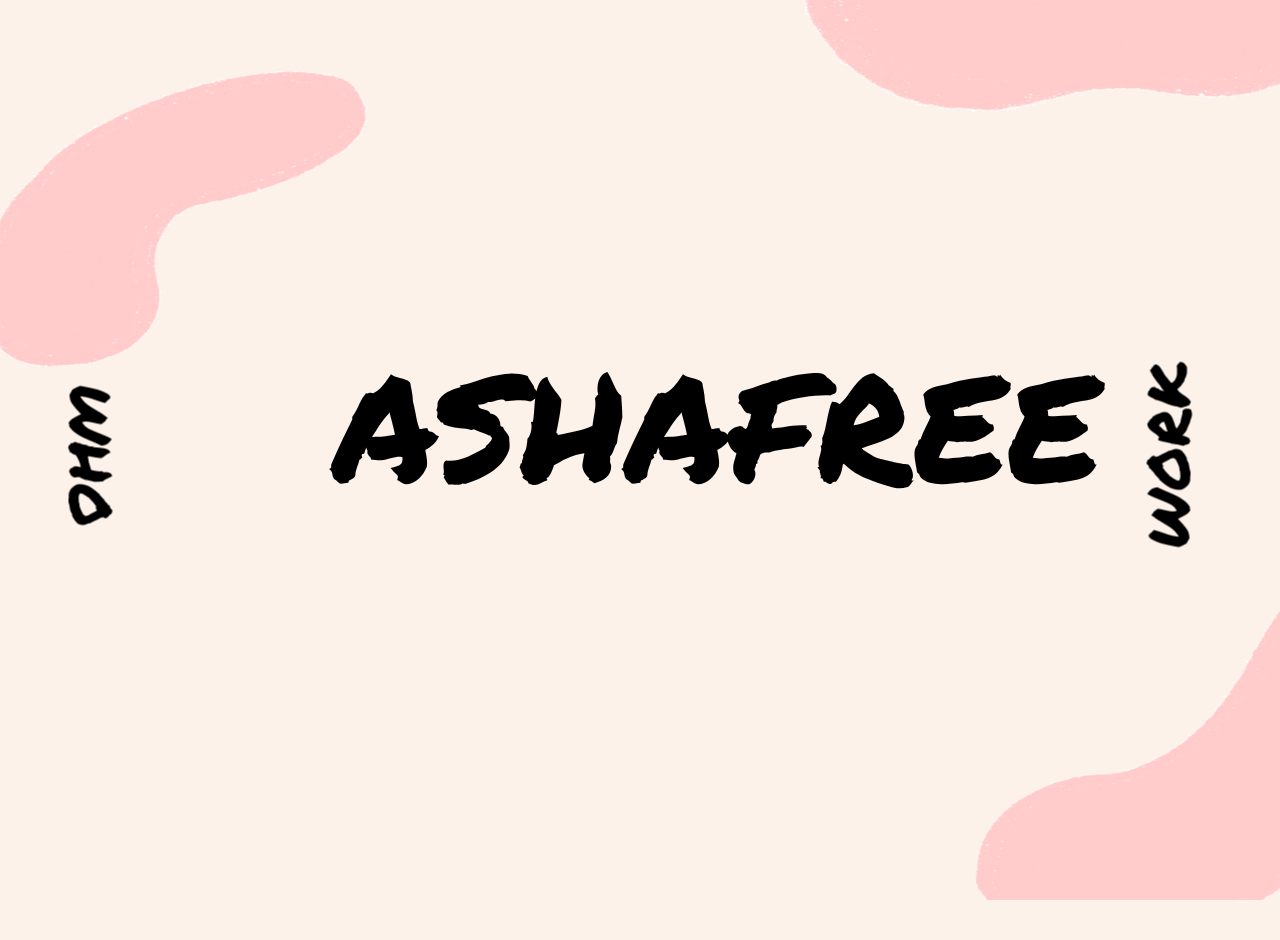
<file: index.html>
<!DOCTYPE html>

<html>

    <head>
        <meta charset="UTF-8">
        <meta name="viewport" content="width=device-width, initial-scale=1.0">
        <meta name="author" content="Ashley Kim">
        <meta name="desceription" content="Point of View assignment">
        <meta name="keywords" content="design, website">

        <title>ashafree portfolio</title>
        <link rel="shortcut icon" href="favicon.png">

        <link rel="stylesheet" type="text/css" href="./styles.css">

    </head>

    <body>

        <div class="ashafree">ASHAFREE</div>

        <div class="back">
            <img src="./assets/portfolio.gif" style="width:1750px; height:900px;"> 
        </div>


        <a href="./pages/who.html"><div class="who"> who</div></a>
        <a href="./pages/portfolio.html"><div class="work"> work </div></a>



    </body>

</html>
</file>
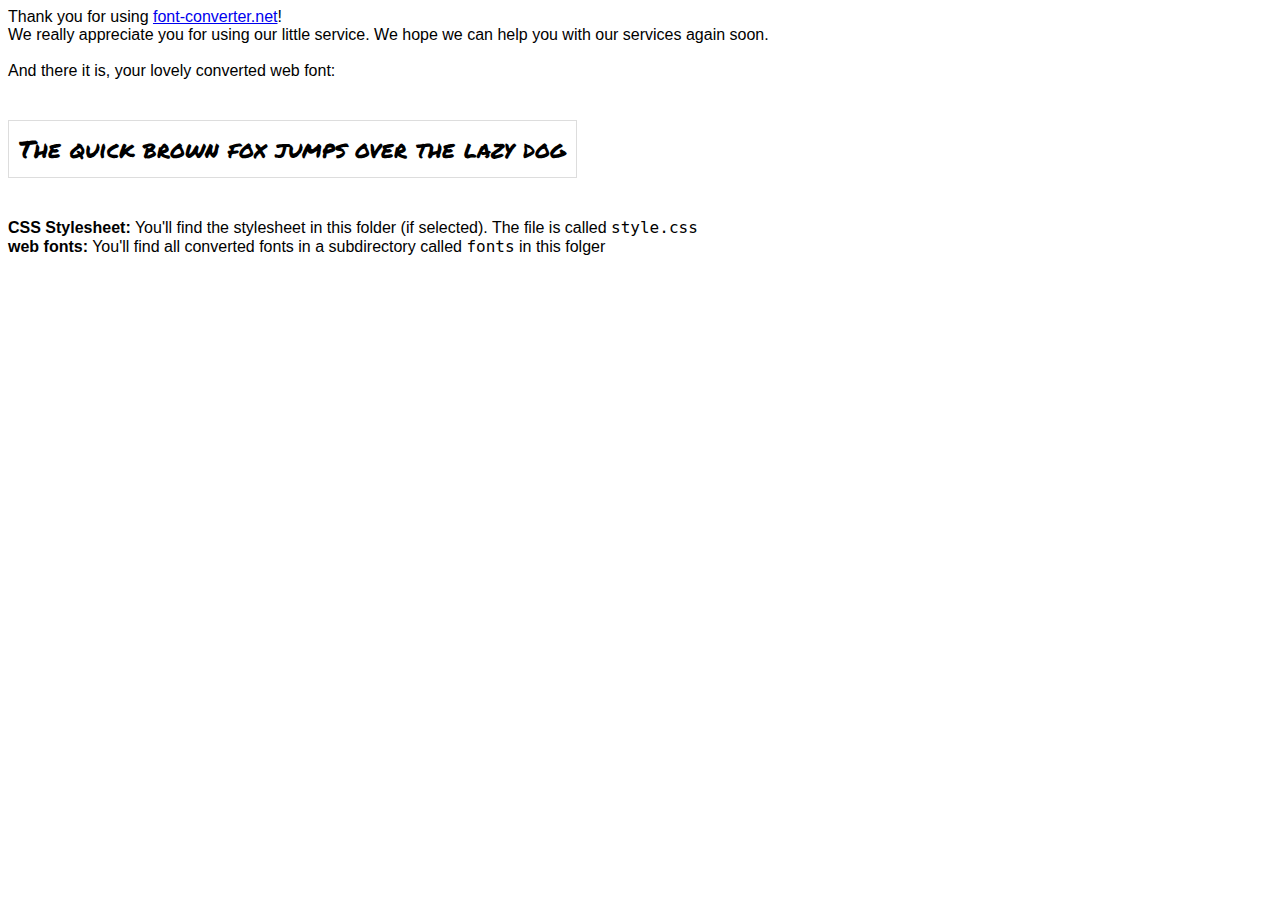
<file: PermanentMarker-Regular/index.html>
<html>
    <head>
        <title>You converted a font!</title>
        
        <link rel="stylesheet" href="style.css" type="text/css" media="all" />
        
        <style>
            .thankyou, .notes {
                font-family: "Helvetica Neue", Helvetica, Arial, sans-serif;
                font-size: 16px;
            }

            .sample {
                font-family: 'PermanentMarker-Regular';
                font-size: 24px;
                border: 1px solid #ddd;
                display: inline-block;
                padding: 10px;
            }
        </style>
    </head>
    <body>
        <p class="thankyou">
            Thank you for using <a href="http://www.font-converter.net">font-converter.net</a>!<br />
            We really appreciate you for using our little service. We hope we can help you with our services again soon.
            <br /><br />
            And there it is, your lovely converted web font:
        </p>

        <p class="sample">
            The quick brown fox jumps over the lazy dog
        </p>

        <p class="notes">
            <b>CSS Stylesheet:</b> You'll find the stylesheet in this folder (if selected). The file is called <code>style.css</code><br />
            <b>web fonts:</b> You'll find all converted fonts in a subdirectory called <code>fonts</code> in this folger<br />
        </p>
    </body>
</html>
</file>
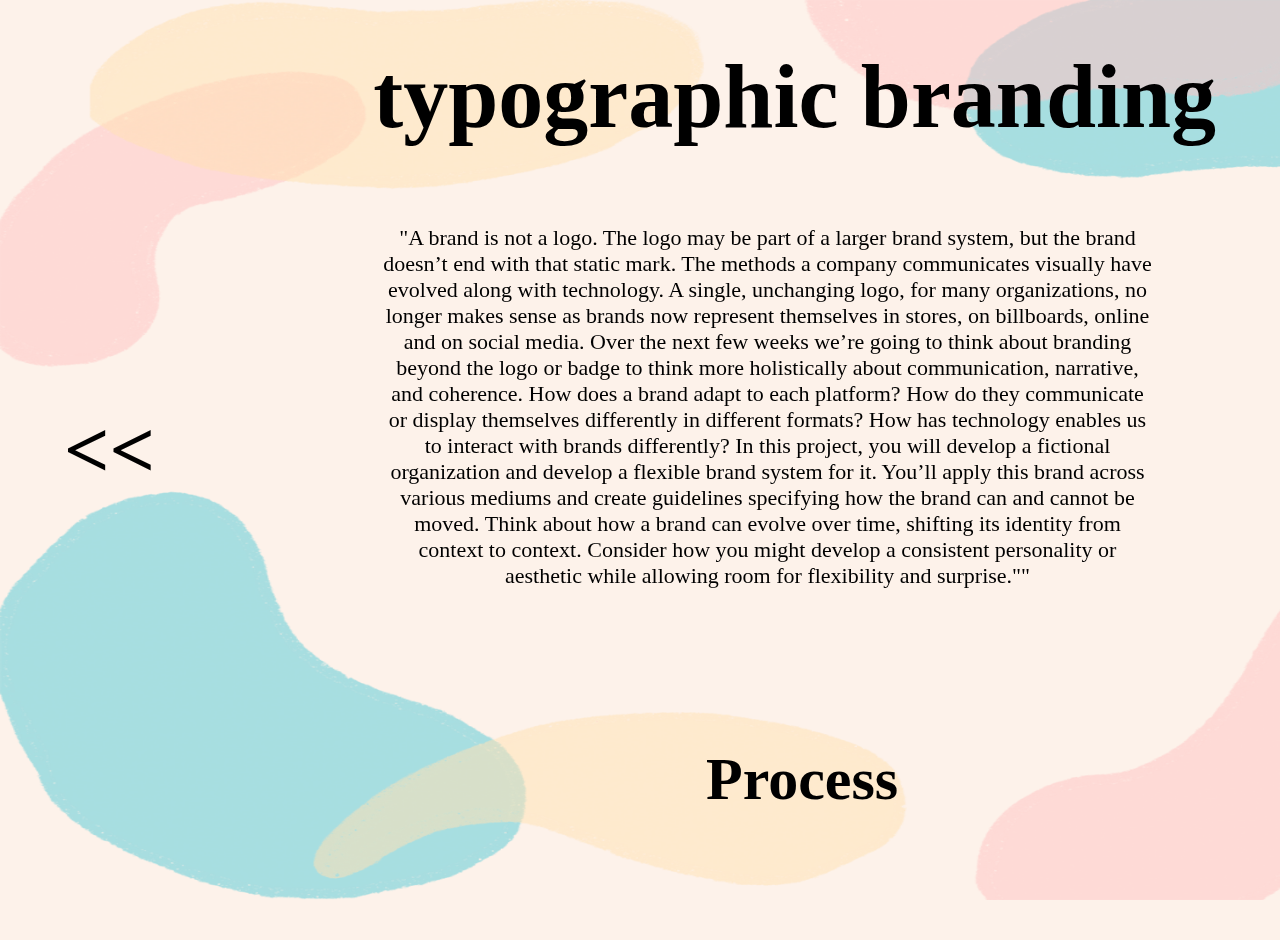
<file: pages/branding.html>
<!DOCTYPE html>

<html>

    <head>
        <meta charset="UTF-8">
        <meta name="viewport" content="width=device-width, initial-scale=1.0">
        <meta name="author" content="Ashley Kim">
        <meta name="desceription" content="Point of View assignment">
        <meta name="keywords" content="design, website">

        <title>ashafree portfolio</title>
        <link rel="shortcut icon" href="../favicon.png">

        <link rel="stylesheet" type="text/css" href="../styles/branding.css">

    </head>

    <body>

        <div class="cover">
            <img src="../assets/background.png" style="width:1750px; height:900px;"> 
        </div>

        <a href="../pages/portfolio.html"><div class="back"><h1><<</h1></div></a>

        <div class="title">
            <h1>typographic branding</h1>
        </div>

        <div class="box">
            <div class="description">
                <p>"A brand is not a logo. The logo may be part of a larger brand system, but the brand doesn’t end with that static mark. The
                    methods a company communicates visually have evolved along with technology. A single, unchanging logo, for many organizations, no longer makes sense as brands now represent themselves in stores, on billboards, online and on social media.
                    Over the next few weeks we’re going to think about branding beyond the logo or badge to think more holistically
                    about communication, narrative, and coherence. How does a brand adapt to each platform? How do they communicate or
                    display themselves differently in different formats? How has technology enables us to interact with brands differently?
                    In this project, you will develop a fictional organization and develop a flexible brand system for it. You’ll apply this
                    brand across various mediums and create guidelines specifying how the brand can and cannot be moved. Think about how a
                    brand can evolve over time, shifting its identity from context to context. Consider how you might develop a consistent 
                    personality or aesthetic while allowing room for flexibility and surprise.""
                </p>
            </div>

            <div class="process">   
                <div class="process_title">
                    <h1>Process</h1>
                </div>

                <div class="process_text">
                    <p>These are the rough drafts / prototypes of the brand created through indesign <br>

                        In the project, I wanted to create a brand / restuarant that reflects who I am through my culture. I wanted 
                        to somehow grasp the younger asian audience and to connect with them on an emotional level. When it comes 
                        to our grandparents and kimchi, it's a "feel-good" food that our grandparents makes for their grandchildren. though
                        on a darker scale, I asked my mother "who would make the kimchi when grandmas gone?" <br>
                        
                        this restuarant is supposed to help
                        people at the age of 15 to 40 to remember the good old times with a homey and comforting environment. <br>
                    </p>
                </div>
            </div>

            <div class="moodboard_title">
                <h1>moodboard</h1>
            </div>
            <div class="pic01">
            <embed src="../branding/moodboard_branding.pdf" width="800px" height="500px" />
            </div>

            <div class="prototype_title">
                <h1>prototype</h1>
            </div>
            <div class="pic02">
            <embed src="../branding/branding(prototype01).pdf" width="800px" height="500px" />
            </div>

            <div class="final_title">
                <h1>final</h1>
            </div>
            <div class="pic03">
            <embed src="../branding/brand_systems.pdf" width="800px" height="500px" />
            </div>

        </div>

    </body>

</html>
</file>
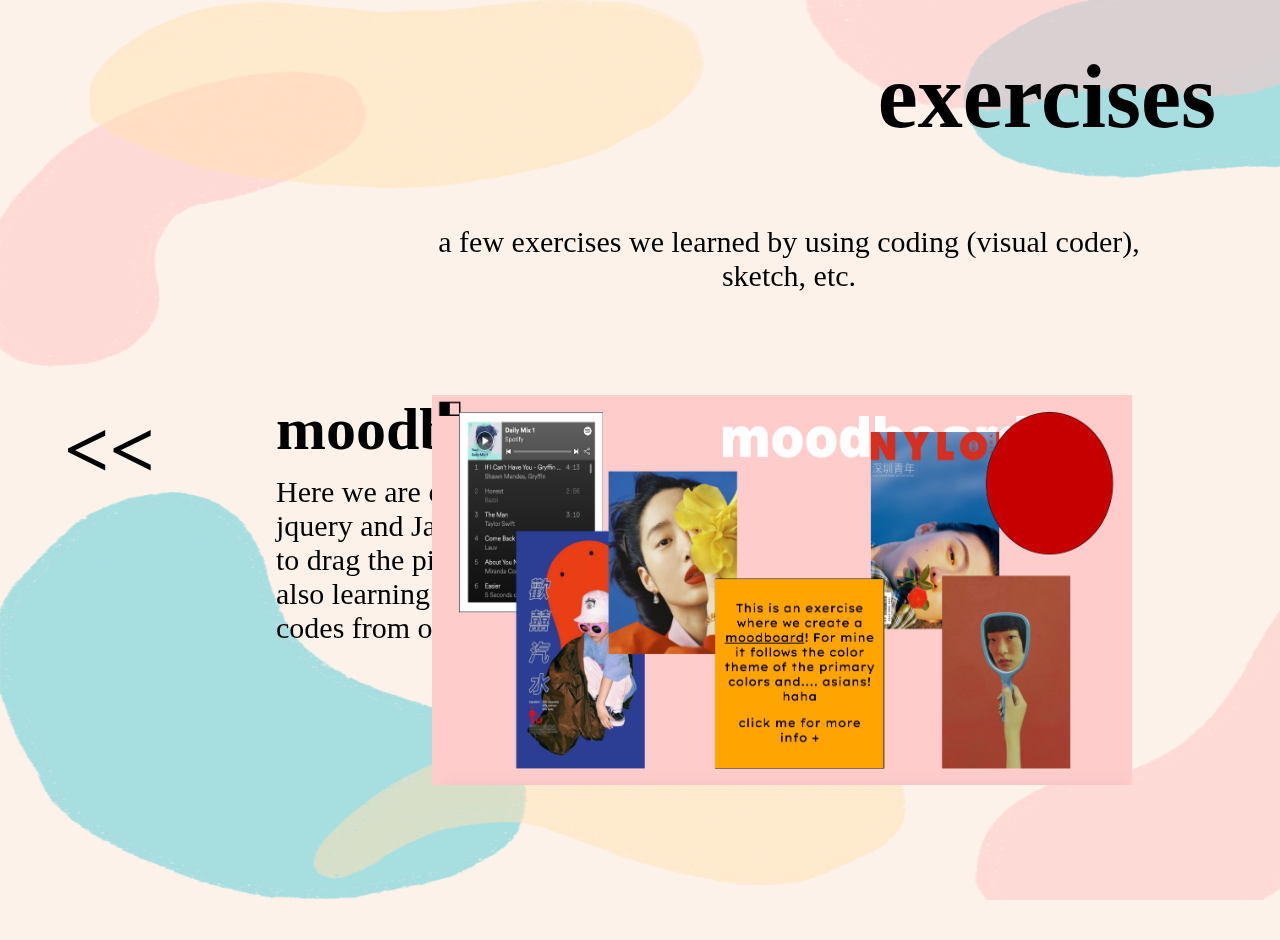
<file: pages/exercise.html>
<!DOCTYPE html>

<html>

    <head>
        <meta charset="UTF-8">
        <meta name="viewport" content="width=device-width, initial-scale=1.0">
        <meta name="author" content="Ashley Kim">
        <meta name="desceription" content="Point of View assignment">
        <meta name="keywords" content="design, website">

        <title>Point of View</title>
        <link rel="shortcut icon" href="../favicon.png">

        <link rel="stylesheet" type="text/css" href="../styles/exercise.css">

    </head>

    <body>

        <div class="cover">
            <img src="../assets/background.png" style="width:1750px; height:900px;"> 
        </div>

        <a href="../pages/portfolio.html"><div class="back"><h1><<</h1></div></a>

        <div class="title">
            <h1>exercises</h1>
        </div>

        <div class="box">
            <div class="description">
                <p>
                a few exercises we learned by using coding (visual coder), sketch, etc. 
                </p>
            </div>

            <div class="project01_title">
                <h1>moodboard</h1>
            </div>

            <div class="project01_bio">
                <p>Here we are exercising the use of jquery and Javascript. We learn to drag the pictures around 
                    while also learning to put in embeded codes from other sites (playlist). </p>
            </div>

            <div class="arrow01">
                <a href="https://ashafree.github.io/moodboard/" target="_blank"><span style='font-size:60px;'>&#8680;</span></a>
             </div>

            <div class="project01_pic"><img src="../exercises/moodboard.jpg" style="width:700px; height:390px;"></div>

        </div>

    </body>

</html>
</file>
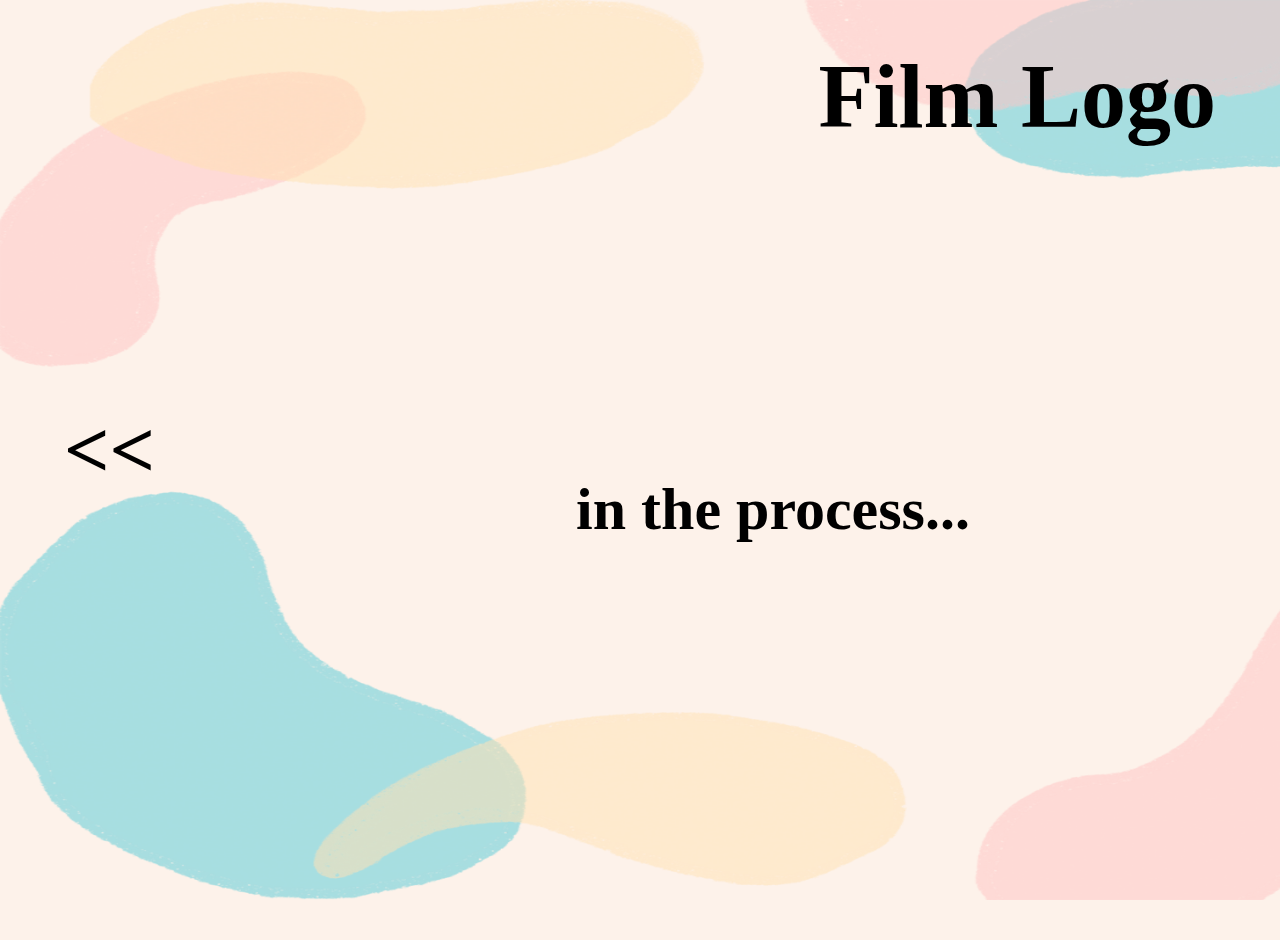
<file: pages/film.html>
<!DOCTYPE html>

<html>

    <head>
        <meta charset="UTF-8">
        <meta name="viewport" content="width=device-width, initial-scale=1.0">
        <meta name="author" content="Ashley Kim">
        <meta name="desceription" content="Point of View assignment">
        <meta name="keywords" content="design, website">

        <title>ashafree portfolio</title>
        <link rel="shortcut icon" href="../favicon.png">

        <link rel="stylesheet" type="text/css" href="../styles/film.css">

    </head>

    <body>

        <div class="cover">
            <img src="../assets/background.png" style="width:1750px; height:900px;"> 
        </div>

        <a href="../pages/portfolio.html"><div class="back"><h1><<</h1></div></a>

        <div class="title">
            <h1>Film Logo</h1>
        </div>

        <div class="box">

            <div class="tbd">
                <h1>in the process...</h1>
            </div>
            
            <!-- <div class="description">
                <p>"In collaboration with Core Interactive Studio: choose a piece of written dialogue at least 
                    50 words long — a quote, song lyrics, passage from a book, an interview, etc.

                    You will code one page that features this conversation with HTML/CSS." <br>
                    
                    Expressions is a project we based off of a song, album, commentary, etc. We needed
                    a text that was 50+ words and create a website for the text. I chose to use a song called
                    '2soon' by a musician named Keshi. 
                </p>
            </div>

            <div class="process">   
                <div class="process_title">
                    <h1>Process</h1>
                </div>

                <div class="process_text">
                    <p>These are the rough drafts of the website created through sketch <br>

                        I wanted to utilate the artist himself with the aesthetics of the song and lyrics.
                        the lyrics were dark and a heartbroken vibe which gave me the idea of choosing minimalism.
                        I also wanted to make the website interactive. So, you will be able to scroll through the lyrics 
                        while listening to the song through the coded mp3 player. If you click on the 
                        logo you will see a bio of the artist himself. Also, scrolling through the lyrics, some aree highlighted
                        through a hover where you will be able see a description of what the lyrics stand for. <br>
                    </p>
                </div>
            </div>

            <div class="pic01"><img src="../expressions/keshi01.jpg" style="width:560px; height:380px;"></div>
            <div class="pic02"><img src="../expressions/keshi02.jpg" style="width:560px; height:380px;"></div>
            <div class="pic04"><img src="../expressions/keshi03.jpg" style="width:560px; height:380px;"></div>
            <div class="pic03"><img src="../expressions/keshi04.jpg" style="width:560px; height:380px;"></div>

            <div class="link"><a href="./Ex_pressions/expressions.html" target=_blank>link to project</a></div>

            <div class="final">
                <h1>Final</h1>
            </div>

            <div class="finalpic"><img src="../expressions/final_photo.jpg" style="width:880px; height:500px;"></div> -->

        </div>

    </body>

</html>
</file>
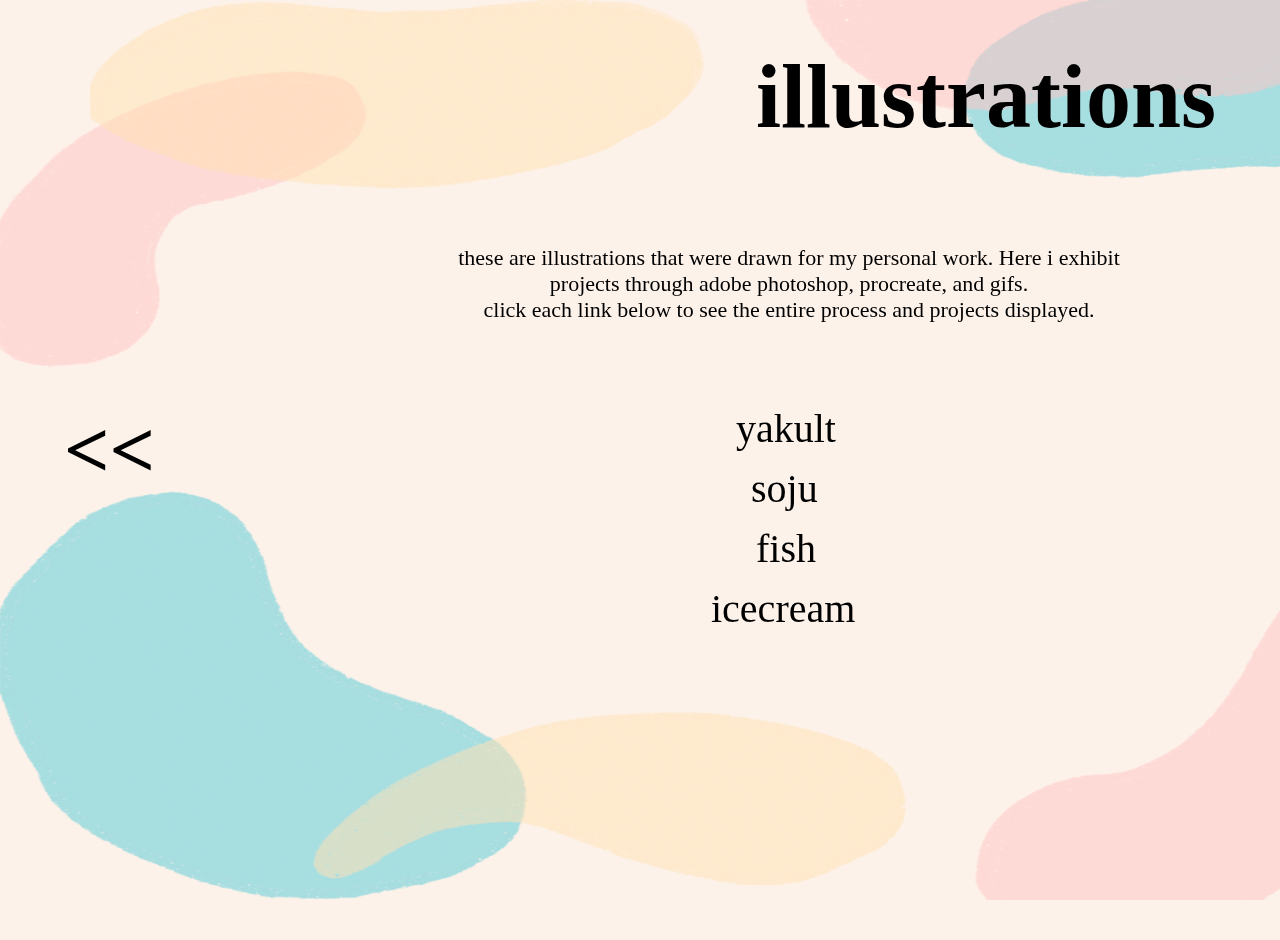
<file: pages/illustrations.html>
<!DOCTYPE html>

<html>

    <head>
        <meta charset="UTF-8">
        <meta name="viewport" content="width=device-width, initial-scale=1.0">
        <meta name="author" content="Ashley Kim">
        <meta name="desceription" content="Point of View assignment">
        <meta name="keywords" content="design, website">

        <title>ashafree portfolio</title>
        <link rel="shortcut icon" href="../favicon.png">

        <link rel="stylesheet" type="text/css" href="../styles/illustrations.css">

    </head>

    <body>

        <div class="cover">
            <img src="../assets/background.png" style="width:1750px; height:900px;"> 
        </div>

        <a href="../pages/portfolio.html"><div class="back"><h1><<</h1></div></a>

        <div class="title">
            <h1>illustrations</h1>
        </div>

        <div class="box">
           
            <div class="description">
                <p> these are illustrations that were drawn for my personal work. Here i exhibit projects through
                    adobe photoshop, procreate, and gifs. <br>
                    click each link below to see the entire process and projects displayed.
                </p>
            </div>

            <div id="mySidenav" class="sidenav">
                <a href="javascript:void(0)" class="closebtn" onclick="closeNav()">&times;</a>
                    <img src="../illustrations/yakult.jpg"; height="50%";>
                    <img src="../illustrations/yakult01.jpg"; height="50%";>
                    <img src="../illustrations/yakult04.gif"; height="50%";>
                    <img src="../illustrations/yakult05.jpg"; height="50%";>
                    <img src="../illustrations/yakult06.jpg"; height="90%";>
              </div>
              
              <div class="yakult">
              <span style="font-size:40px;cursor:pointer;position:absolute;top:180px;left:480px;" onclick="openNav()">yakult</span>
              </div>

              <div id="mySidenav" class="sidenav">
                <a href="javascript:void(0)" class="closebtn" onclick="closeNav()">&times;</a>
                    <img src="../illustrations/soju.jpg"; height="50%";>
                    <img src="../illustrations/soju01.jpg"; height="50%";>
                    <img src="../illustrations/soju02.gif"; height="50%";>
                    <img src="../illustrations/soju05.jpg"; height="50%";>
                    <img src="../illustrations/soju06.jpg"; height="90%";>
              </div>
              
              <div class="soju">
              <span style="font-size:40px;cursor:pointer;position:absolute;top:240px;left:495px;" onclick="openNav()">soju</span>
              </div>

              <div id="mySidenav" class="sidenav">
                <a href="javascript:void(0)" class="closebtn" onclick="closeNav()">&times;</a>
                    <img src="../illustrations/yakult.jpg"; height="50%";>
                    <img src="../illustrations/yakult01.jpg"; height="50%";>
                    <img src="../illustrations/yakult04.gif"; height="50%";>
                    <img src="../illustrations/yakult05.jpg"; height="50%";>
                    <img src="../illustrations/yakult06.jpg"; height="90%";>
              </div>
              
              <div class="fish">
              <span style="font-size:40px;cursor:pointer;position:absolute;top:300px;left:500px;" onclick="openNav()">fish</span>
              </div>

              <div id="mySidenav" class="sidenav">
                <a href="javascript:void(0)" class="closebtn" onclick="closeNav()">&times;</a>
                    <img src="../illustrations/yakult.jpg"; height="50%";>
                    <img src="../illustrations/yakult01.jpg"; height="50%";>
                    <img src="../illustrations/yakult04.gif"; height="50%";>
                    <img src="../illustrations/yakult05.jpg"; height="50%";>
                    <img src="../illustrations/yakult06.jpg"; height="90%";>
              </div>
              
              <div class="icecream">
              <span style="font-size:40px;cursor:pointer;position:absolute;top:360px;left:455px;" onclick="openNav()">icecream</span>
              </div>
            <!-- 
            <div class="yakult">
                <div class="link01"><a href="">yakult</a></div>
            </div>
                
            <div class="soju">
                <div class="link02"><a href="">soju</a></div>
            </div>

            <div class="fish">
                <div class="link03"><a href="">fish</a></div>
            </div>

            <div class="icecream">
                <div class="link04"><a href="">icecream</a></div>
            </div> -->

            <!-- <div class="process">   
                <div class="process_title">
                    <h1>Process</h1>
                </div>

                <div class="process_text">
                    <p>These are the rough drafts of the website created through sketch <br>

                        I wanted to utilate the artist himself with the aesthetics of the song and lyrics.
                        the lyrics were dark and a heartbroken vibe which gave me the idea of choosing minimalism.
                        I also wanted to make the website interactive. So, you will be able to scroll through the lyrics 
                        while listening to the song through the coded mp3 player. If you click on the 
                        logo you will see a bio of the artist himself. Also, scrolling through the lyrics, some aree highlighted
                        through a hover where you will be able see a description of what the lyrics stand for. <br>
                    </p>
                </div>
            </div> -->

            <!-- <div class="pic01"><img src="../expressions/keshi01.jpg" style="width:560px; height:380px;"></div>
            <div class="pic02"><img src="../expressions/keshi02.jpg" style="width:560px; height:380px;"></div>
            <div class="pic04"><img src="../expressions/keshi03.jpg" style="width:560px; height:380px;"></div>
            <div class="pic03"><img src="../expressions/keshi04.jpg" style="width:560px; height:380px;"></div>

            <div class="link"><a href="./Ex_pressions/expressions.html" target=_blank>link to project</a></div>

            <div class="final">
                <h1>Final</h1>
            </div>

            <div class="finalpic"><img src="../expressions/final_photo.jpg" style="width:880px; height:500px;"></div> -->

        </div>

    <script src="../java/illustration.js"></script>

    </body>

</html>
</file>
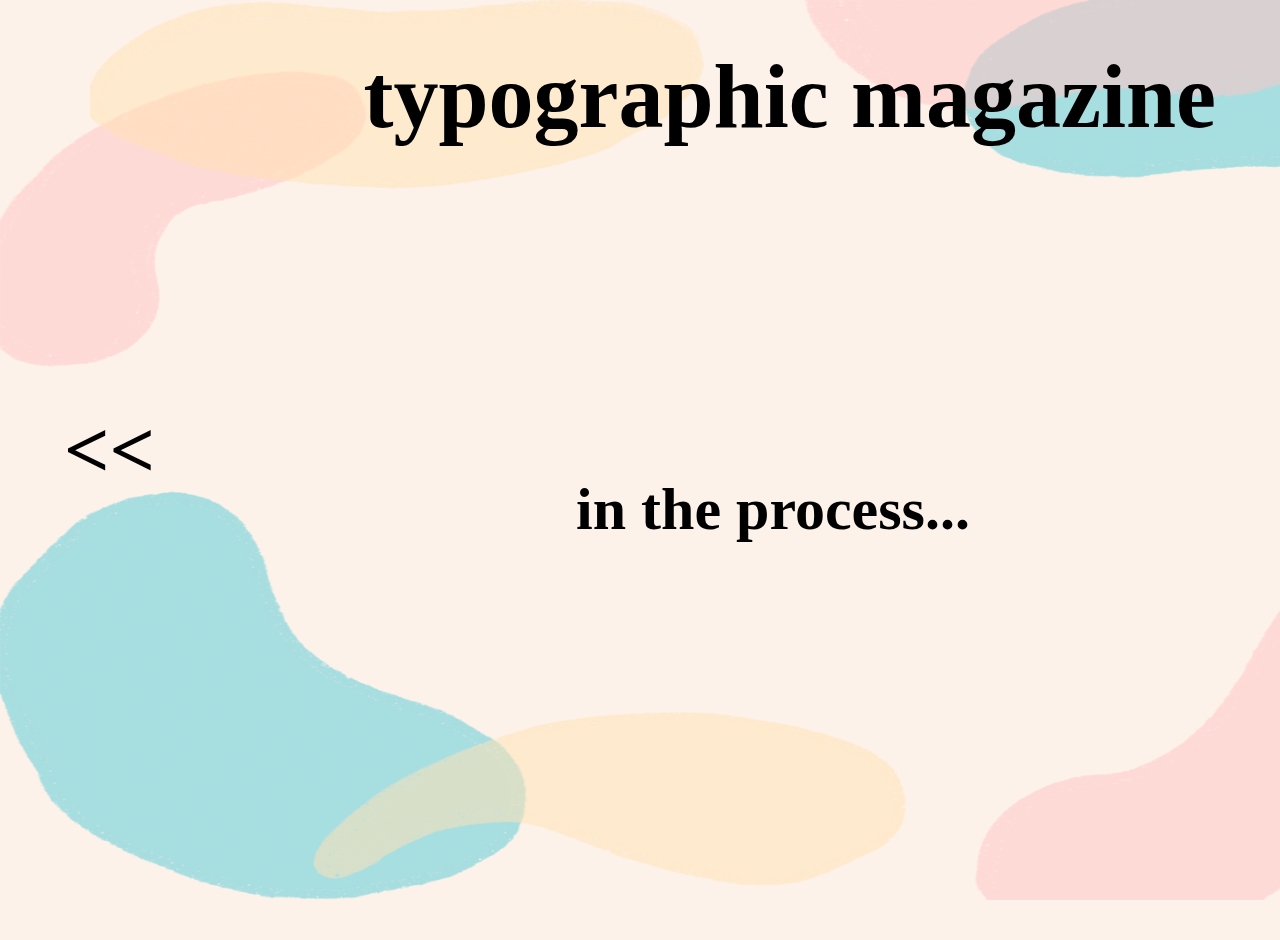
<file: pages/magazine.html>
<!DOCTYPE html>

<html>

    <head>
        <meta charset="UTF-8">
        <meta name="viewport" content="width=device-width, initial-scale=1.0">
        <meta name="author" content="Ashley Kim">
        <meta name="desceription" content="Point of View assignment">
        <meta name="keywords" content="design, website">

        <title>ashafree portfolio</title>
        <link rel="shortcut icon" href="../favicon.png">

        <link rel="stylesheet" type="text/css" href="../styles/magazine.css">

    </head>

    <body>

        <div class="cover">
            <img src="../assets/background.png" style="width:1750px; height:900px;"> 
        </div>

        <a href="../pages/portfolio.html"><div class="back"><h1><<</h1></div></a>

        <div class="title">
            <h1>typographic magazine</h1>
        </div>

        <div class="box">

            <div class="tbd">
                <h1>in the process...</h1>
            </div>
            
            <!-- <div class="description">
                <p>"In collaboration with Core Interactive Studio: choose a piece of written dialogue at least 
                    50 words long — a quote, song lyrics, passage from a book, an interview, etc.

                    You will code one page that features this conversation with HTML/CSS." <br>
                    
                    Expressions is a project we based off of a song, album, commentary, etc. We needed
                    a text that was 50+ words and create a website for the text. I chose to use a song called
                    '2soon' by a musician named Keshi. 
                </p>
            </div>

            <div class="process">   
                <div class="process_title">
                    <h1>Process</h1>
                </div>

                <div class="process_text">
                    <p>These are the rough drafts of the website created through sketch <br>

                        I wanted to utilate the artist himself with the aesthetics of the song and lyrics.
                        the lyrics were dark and a heartbroken vibe which gave me the idea of choosing minimalism.
                        I also wanted to make the website interactive. So, you will be able to scroll through the lyrics 
                        while listening to the song through the coded mp3 player. If you click on the 
                        logo you will see a bio of the artist himself. Also, scrolling through the lyrics, some aree highlighted
                        through a hover where you will be able see a description of what the lyrics stand for. <br>
                    </p>
                </div>
            </div>

            <div class="pic01"><img src="../expressions/keshi01.jpg" style="width:560px; height:380px;"></div>
            <div class="pic02"><img src="../expressions/keshi02.jpg" style="width:560px; height:380px;"></div>
            <div class="pic04"><img src="../expressions/keshi03.jpg" style="width:560px; height:380px;"></div>
            <div class="pic03"><img src="../expressions/keshi04.jpg" style="width:560px; height:380px;"></div>

            <div class="link"><a href="./Ex_pressions/expressions.html" target=_blank>link to project</a></div>

            <div class="final">
                <h1>Final</h1>
            </div>

            <div class="finalpic"><img src="../expressions/final_photo.jpg" style="width:880px; height:500px;"></div> -->

        </div>

    </body>

</html>
</file>
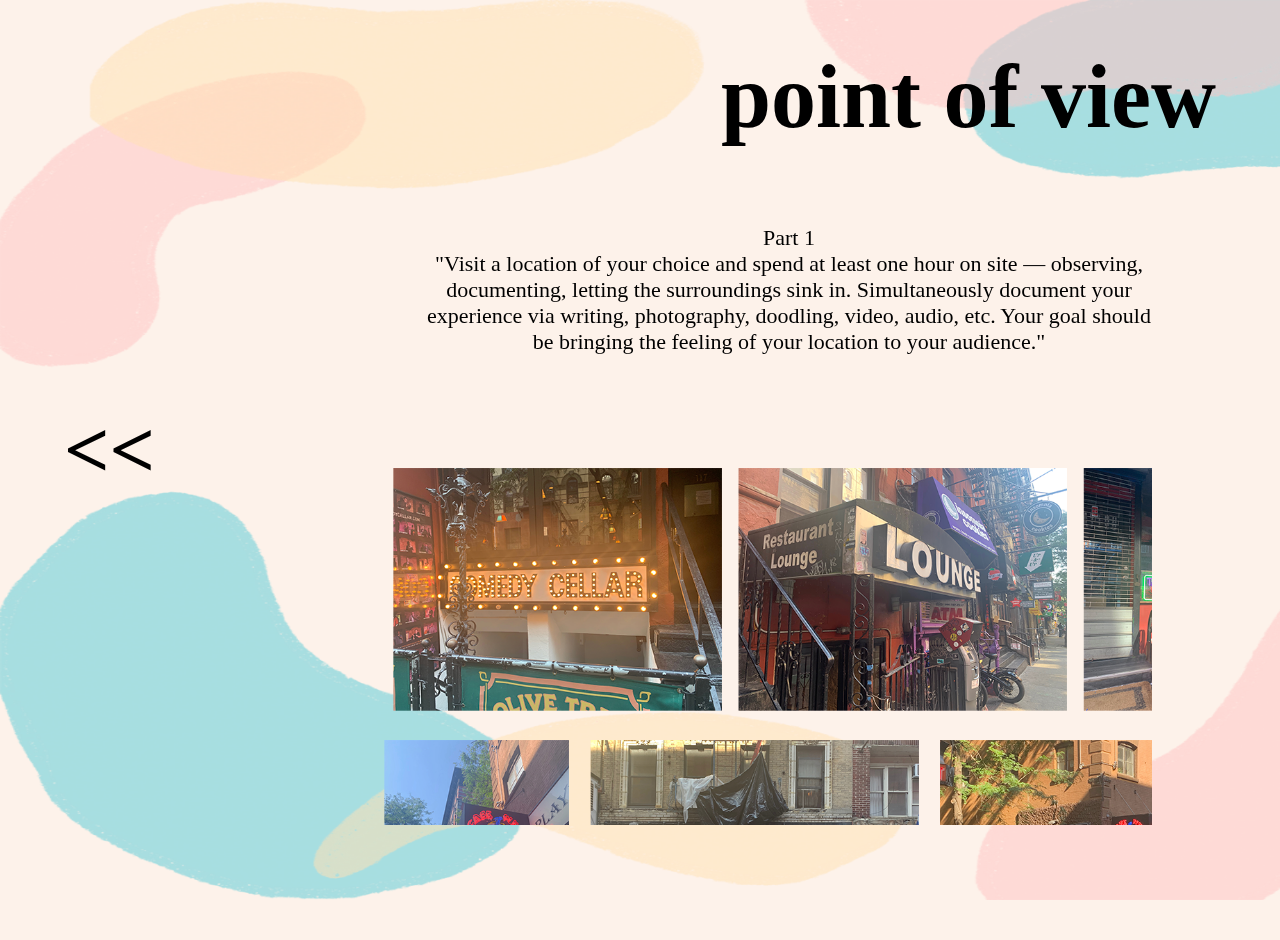
<file: pages/POV.html>
<!DOCTYPE html>

<html>

    <head>
        <meta charset="UTF-8">
        <meta name="viewport" content="width=device-width, initial-scale=1.0">
        <meta name="author" content="Ashley Kim">
        <meta name="desceription" content="Point of View assignment">
        <meta name="keywords" content="design, website">

        <title>Point of View</title>
        <link rel="shortcut icon" href="../favicon.png">

        <link rel="stylesheet" type="text/css" href="../styles/POV.css">

    </head>

    <body>

        <div class="cover">
            <img src="../assets/background.png" style="width:1750px; height:900px;"> 
        </div>

        <a href="../pages/portfolio.html"><div class="back"><h1><<</h1></div></a>

        <div class="title">
            <h1>point of view</h1>
        </div>

        <div class="box">
            <div class="description">
                <p>Part 1 <br>
                "Visit a location of your choice and spend at least one hour on site — observing, 
                documenting, letting the surroundings sink in. Simultaneously document your experience 
                via writing, photography, doodling, video, audio, etc. Your goal should be bringing the 
                feeling of your location to your audience."
                </p>
            </div>

            <div class="walk"><img src="../POV/inspiration.png" style="width:1000px; height:700px;"></div>

            <div class="description2">
                <p>Part 2<br>
                    "Based on your findings from Part 1, begin organizing all of your content into a 
                    cohesive narrative. Focus on retelling the story of your location through 
                    design — allowing the user to get as close as possible through your work. You can 
                    organize the narrative any way you wish; for instance if you visited a park you may 
                    wish to document what happened around you minute-by-minute as a timeline. Visiting a 
                    bookstore may result in a visual catalog of books you found interesting, or mapping 
                    the different sections of the store to a graphic." 
                </p>
                <p>
                    This is a textile piece of an overall layout I wanted the website to contain. I wanted a 
                    difference between the night and day life of the place I got inspired by. So, there is a 
                    pastel color paletee and a dark color palette.
                </p>
            </div>

            <div class="textile"><img src="../POV/textile.jpg" style="width:800px; height:500px;"></div>

            <div class="description3">
                <p>Part 3<br>
                    "Begin designing your narrative into a website. How can you display the content you’ve gathered 
                    in a way that highlights the story you’re trying to tell? What aspects of the web can you leverage 
                    as you do this? How does the user navigate these items and how can they explore?
                </p>

                <p>
                    Your website should have three different views — each dependent on a different breakpoint. Each 
                    breakpoint should introduce new or different content, and should direct the user to experience all 
                    three views."
                </p>
            </div>

            <div class="sketch_bio">
                <p>
                    Here I created a rough draft of the website through the use of Sketch. 
                    I only created for the main page, to get an understanding of what I want. 
                </p>
            </div>

            <div class="sketch"><img src="../POV/website_inspo.png" style="width:1300px; height:1000px;"></div>

            <div class="description4">
                <p>Part 4<br>
                    "Based on your designs and process in studio, code your website with HTML/CSS/javascript."
            </div>

            <div class="final_bio">
                <p>
                    I wanted this design to reflect on all the college students who want to have fun, but are on a 
                    budget. I created a retro desktop style for my inspiration, so that people have fun and think this 
                    is a college guideline. Knowing myself, I also have struggles on where I can hang out in NYC without having
                    to spend too much. So, on the nightlife page, you will also see a map and secription of where every shop is. 
                </p>
            </div>

            <div class="link"><a href="https://ashafree.github.io/Point-of-View/" target="_blank"><h1>link to project</h1></a></div>
            
            <div class="final_pic"><img src="../POV/final_pic.jpg" style="width:800px; height:500px;"></div>

        </div>

    </body>

</html>
</file>
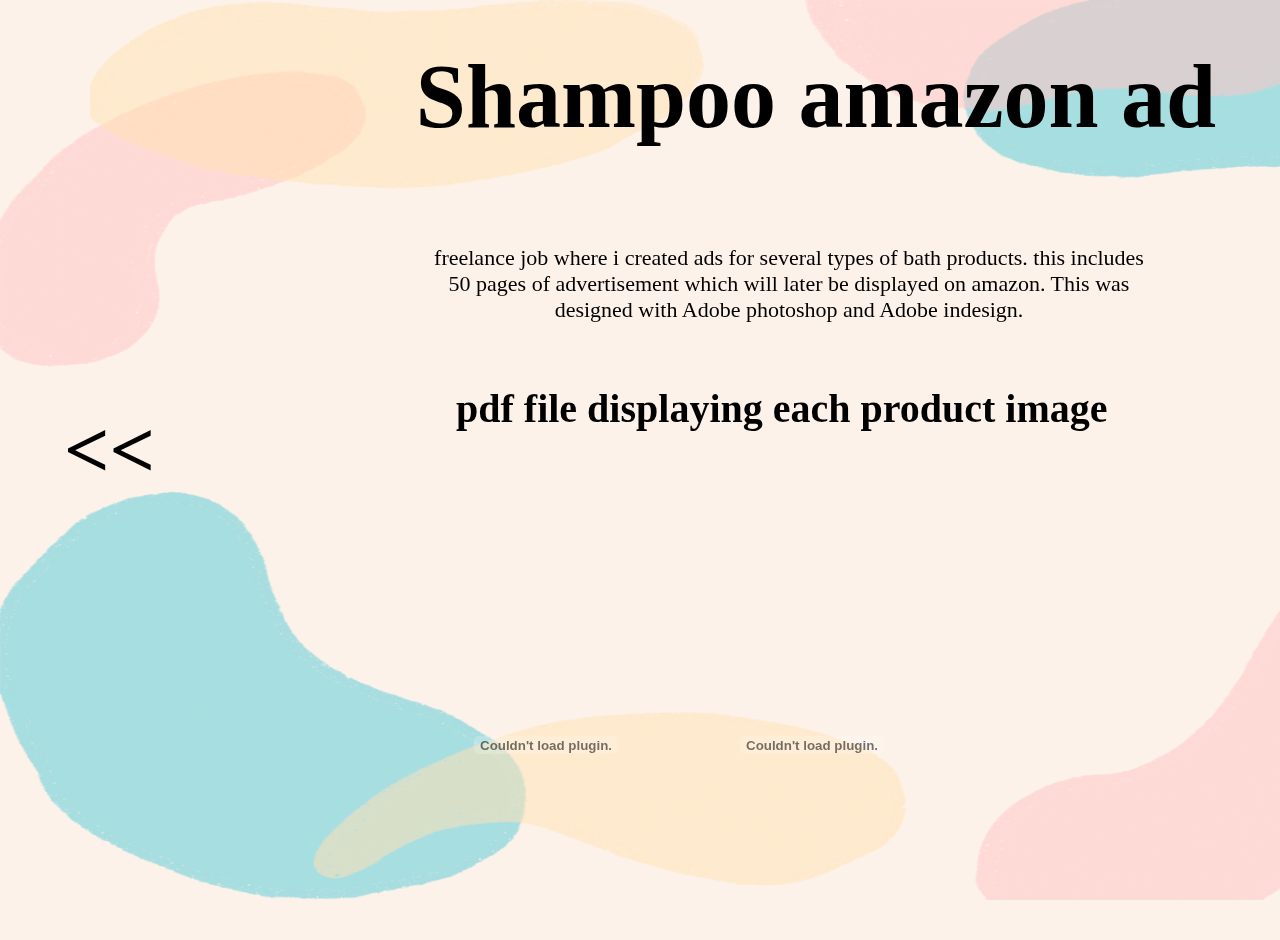
<file: pages/shampoo.html>
<!DOCTYPE html>

<html>

    <head>
        <meta charset="UTF-8">
        <meta name="viewport" content="width=device-width, initial-scale=1.0">
        <meta name="author" content="Ashley Kim">
        <meta name="desceription" content="Point of View assignment">
        <meta name="keywords" content="design, website">

        <title>ashafree portfolio</title>
        <link rel="shortcut icon" href="../favicon.png">

        <link rel="stylesheet" type="text/css" href="../styles/shampoo.css">

    </head>

    <body>

        <div class="cover">
            <img src="../assets/background.png" style="width:1750px; height:900px;"> 
        </div>

        <a href="../pages/portfolio.html"><div class="back"><h1><<</h1></div></a>

        <div class="title">
            <h1>Shampoo amazon ad</h1>
        </div>

        <div class="box">
            <div class="description">
                <p> freelance job where i created ads for several types of bath products. this includes 50 pages of 
                    advertisement which will later be displayed on amazon. This was designed with Adobe photoshop and
                    Adobe indesign.
                </p>
            </div>

            <div class="pdf">
                <h1>pdf file displaying each product image</h1>
            </div>

            <div class="pic01">
            <embed src="../shampoo/argan_shampoo.pdf" width="500px" height="500px" />
            </div>

            <div class="pic02">
                <embed src="../shampoo/peppermint_shampoo.pdf" width="500px" height="500px" />
            </div>

            <div class="pic03">
                <embed src="../shampoo/biotin_shampoo.pdf" width="500px" height="500px" />
            </div>

            <div class="pic04">
                <embed src="../shampoo/sunflower_shampoo.pdf" width="500px" height="500px" />
            </div>

            <div class="pic05">
                <embed src="../shampoo/coconut_serum.pdf" width="500px" height="500px" />
            </div>

            <div class="pic06">
                <embed src="../shampoo/vanilla_deep_treatment.pdf" width="500px" height="500px" />
            </div>

            <div class="pic07">
                <embed src="../shampoo/bamboo_deep_treatment.pdf" width="500px" height="500px" />
            </div>

            <div class="pic08">
                <embed src="../shampoo/bar_shampoo.pdf" width="500px" height="500px" />
            </div>


            <!-- <div class="link"><a href="./Ex_pressions/expressions.html" target=_blank>link to project</a></div> -->

        </div>

    </body>

</html>
</file>
<file: styles.css>
* {
    margin: 0;
    }
    
    @font-face {
        font-family: "PermanentMarker-Regular";
        src: url("./PermanentMarker-Regular/fonts/PermanentMarker-Regular.eot"); /* IE9 Compat Modes */
        src: url("./PermanentMarker-Regular//fonts/PermanentMarker-Regular.eot?#iefix") format("embedded-opentype"), /* IE6-IE8 */
          url("./PermanentMarker-Regular//fonts/PermanentMarker-Regular.otf") format("opentype"), /* Open Type Font */
          url("./PermanentMarker-Regular//fonts/PermanentMarker-Regular.svg") format("svg"), /* Legacy iOS */
          url("./PermanentMarker-Regular//fonts/PermanentMarker-Regular.ttf") format("truetype"), /* Safari, Android, iOS */
          url("./PermanentMarker-Regular//fonts/PermanentMarker-Regular.woff") format("woff"), /* Modern Browsers */
          url("./PermanentMarker-Regular//fonts/PermanentMarker-Regular.woff2") format("woff2"); /* Modern Browsers */
        font-weight: normal;
        font-style: normal;
      }

html {
    width: 100vw;
    height: 100%;
    overflow: hidden; 
    background: #fdf2ea;
    padding: 20px;
    font-family: 'Permanent Marker', cursive;
    }

.ashafree {
    font-family: 'PermanentMarker-Regular';
    font-size: 150px;
    color: black;
    position: fixed;
    top: 35%;
    left: 26%;
}

.back {
    position: absolute;
    top: 0;
    left: 0;
}

.who {
    font-family: 'PermanentMarker-Regular';
    font-size: 70px;
    transform: rotate(90deg);
    color: black;
    position: fixed;
    left: 2%;
    top: 45%;
}

.work {
    font-family: 'PermanentMarker-Regular';
    font-size: 70px;
    transform: rotate(270deg);
    color: black;
    position: fixed;
    right: 2%;
    top: 45%;
}

@media (max-width: 800px) {
    
    .ashafree {
        font-size: 80px;
        color: black;
        position: fixed;
        top: 5%;
        left: 8%;
        z-index: 2;
    }

    .back {
        position: absolute;
        top: 0;
        width: 30px;
        height: 100px;
    }
    
    .who {
        font-size: 70px;
        transform: rotate(0deg);
        color: black;
        position: fixed;
        top: 37%;
        left: 34%;
    }
    
    .work {
        font-size: 70px;
        transform: rotate(0deg);
        color: black;
        position: fixed;
        top: 46%;
        left: 30%;
    }

}
</file>
<file: PermanentMarker-Regular/style.css>
/* font converted using font-converter.net. thank you! */
@font-face {
  font-family: "PermanentMarker-Regular";
  src: url("./fonts/PermanentMarker-Regular.eot"); /* IE9 Compat Modes */
  src: url("./fonts/PermanentMarker-Regular.eot?#iefix") format("embedded-opentype"), /* IE6-IE8 */
    url("./fonts/PermanentMarker-Regular.otf") format("opentype"), /* Open Type Font */
    url("./fonts/PermanentMarker-Regular.svg") format("svg"), /* Legacy iOS */
    url("./fonts/PermanentMarker-Regular.ttf") format("truetype"), /* Safari, Android, iOS */
    url("./fonts/PermanentMarker-Regular.woff") format("woff"), /* Modern Browsers */
    url("./fonts/PermanentMarker-Regular.woff2") format("woff2"); /* Modern Browsers */
  font-weight: normal;
  font-style: normal;
}
</file>
<file: styles/branding.css>
* {
    margin: 0;
    }

    @font-face {
        font-family: "PermanentMarker-Regular";
        src: url("./PermanentMarker-Regular/fonts/PermanentMarker-Regular.eot"); /* IE9 Compat Modes */
        src: url("./PermanentMarker-Regular//fonts/PermanentMarker-Regular.eot?#iefix") format("embedded-opentype"), /* IE6-IE8 */
          url("./PermanentMarker-Regular//fonts/PermanentMarker-Regular.otf") format("opentype"), /* Open Type Font */
          url("./PermanentMarker-Regular//fonts/PermanentMarker-Regular.svg") format("svg"), /* Legacy iOS */
          url("./PermanentMarker-Regular//fonts/PermanentMarker-Regular.ttf") format("truetype"), /* Safari, Android, iOS */
          url("./PermanentMarker-Regular//fonts/PermanentMarker-Regular.woff") format("woff"), /* Modern Browsers */
          url("./PermanentMarker-Regular//fonts/PermanentMarker-Regular.woff2") format("woff2"); /* Modern Browsers */
        font-weight: normal;
        font-style: normal;
      }

html {
    width: 100vw;
    height: 100%;
    overflow: hidden; 
    background: #fdf2ea;
    padding: 20px;
    font-family: 'Permanent Marker', regular;
    }

a {
    text-decoration: none;
    color: black;
}

.cover {
    position: fixed;
    top: 0%;
    left: 0%;
    }

.back {
    font-size: 40px;
    color: black;
    position: fixed;
    top: 45%;
    left: 5%;
}

.title {
    font-size: 45px;
    position: fixed;
    top: 5%;
    right: 5%;
}

.box {
    position: fixed;
    top: 25%;
    right: 10%;
    background: none;
    width: 70vw;
    height: 600px;
    overflow: scroll;
}

.box .description {
    position: absolute;
    left: 127px;
    font-size: 22px;
    text-align: center;
    max-width: 900px;
}

/* .box .picture {
    position: absolute;
    left: 200px;
    top: 300px;
} */

.box .process_title {
    font-size: 30px;
    position: absolute;
    top: 520px;
    left: 450px;
}

.box .process_text {
    font-size: 23px;
    position: absolute;
    top: 620px;
    left: 160px;
    max-width: 830px;
    text-align: center;
}

.box .moodboard_title {
    font-size: 20px;
    position: absolute;
    top: 1000px;
    left: 460px;
}

.box .pic01 {
    position: absolute;
    top: 1100px;
    left: 157px;
}

.box .prototype_title {
    font-size: 20px;
    position: absolute;
    top: 1700px;
    left: 460px;
}

.box .pic02 {
    position: absolute;
    top: 1800px;
    left: 157px;
}

.box .final_title {
    font-size: 20px;
    position: absolute;
    top: 2380px;
    left: 500px;
}

.box .pic03 {
    position: absolute;
    top: 2490px;
    left: 157px;
}
</file>
<file: styles/exercise.css>
* {
    margin: 0;
    }

    @font-face {
        font-family: "PermanentMarker-Regular";
        src: url("./PermanentMarker-Regular/fonts/PermanentMarker-Regular.eot"); /* IE9 Compat Modes */
        src: url("./PermanentMarker-Regular//fonts/PermanentMarker-Regular.eot?#iefix") format("embedded-opentype"), /* IE6-IE8 */
          url("./PermanentMarker-Regular//fonts/PermanentMarker-Regular.otf") format("opentype"), /* Open Type Font */
          url("./PermanentMarker-Regular//fonts/PermanentMarker-Regular.svg") format("svg"), /* Legacy iOS */
          url("./PermanentMarker-Regular//fonts/PermanentMarker-Regular.ttf") format("truetype"), /* Safari, Android, iOS */
          url("./PermanentMarker-Regular//fonts/PermanentMarker-Regular.woff") format("woff"), /* Modern Browsers */
          url("./PermanentMarker-Regular//fonts/PermanentMarker-Regular.woff2") format("woff2"); /* Modern Browsers */
        font-weight: normal;
        font-style: normal;
      }

html {
    width: 100vw;
    height: 100%;
    overflow: hidden; 
    background: #fdf2ea;
    padding: 20px;
    font-family: 'Permanent Marker', regular;
    }

a {
    text-decoration: none;
    color: black;
}

.cover {
    position: fixed;
    top: 0%;
    left: 0%;
    }

.back {
    font-size: 40px;
    color: black;
    position: fixed;
    top: 45%;
    left: 5%;
}

.title {
    font-size: 45px;
    position: fixed;
    top: 5%;
    right: 5%;
}

.box {
    position: fixed;
    top: 25%;
    right: 10%;
    background: none;
    width: 70vw;
    height: 600px;
    overflow: scroll;
}

.box .description {
    position: absolute;
    left: 170px;
    font-size: 30px;
    text-align: center;
    max-width: 800px;
}

.box .project01_title {
    position: absolute;
    top: 170px;
    left: 20px;
    font-size: 30px;
    max-width: 800px;
}

.box .project01_bio {
    position: absolute;
    top: 250px;
    left: 20px;
    font-size: 30px;
    max-width: 400px;
}

.box .arrow01 {
    position: absolute;
    top: 175px;
    left: 350px;
    font-size: 30px;
    max-width: 400px;
}

.box .arrow01:hover {
    text-shadow: 4px 4px 7px #74ECFF;
}

.box .project01_pic {
    position: absolute;
    top: 170px;
    right: 20px;
}
</file>
<file: styles/film.css>
* {
    margin: 0;
    }

    @font-face {
        font-family: "PermanentMarker-Regular";
        src: url("./PermanentMarker-Regular/fonts/PermanentMarker-Regular.eot"); /* IE9 Compat Modes */
        src: url("./PermanentMarker-Regular//fonts/PermanentMarker-Regular.eot?#iefix") format("embedded-opentype"), /* IE6-IE8 */
          url("./PermanentMarker-Regular//fonts/PermanentMarker-Regular.otf") format("opentype"), /* Open Type Font */
          url("./PermanentMarker-Regular//fonts/PermanentMarker-Regular.svg") format("svg"), /* Legacy iOS */
          url("./PermanentMarker-Regular//fonts/PermanentMarker-Regular.ttf") format("truetype"), /* Safari, Android, iOS */
          url("./PermanentMarker-Regular//fonts/PermanentMarker-Regular.woff") format("woff"), /* Modern Browsers */
          url("./PermanentMarker-Regular//fonts/PermanentMarker-Regular.woff2") format("woff2"); /* Modern Browsers */
        font-weight: normal;
        font-style: normal;
      }

html {
    width: 100vw;
    height: 100%;
    overflow: hidden; 
    background: #fdf2ea;
    padding: 20px;
    font-family: 'Permanent Marker', regular;
    }

a {
    text-decoration: none;
    color: black;
}

.cover {
    position: fixed;
    top: 0%;
    left: 0%;
    }

.back {
    font-size: 40px;
    color: black;
    position: fixed;
    top: 45%;
    left: 5%;
}

.title {
    font-size: 45px;
    position: fixed;
    top: 5%;
    right: 5%;
}

.box {
    position: fixed;
    top: 25%;
    right: 10%;
    background: none;
    width: 70vw;
    height: 600px;
    overflow: scroll;
}

.box .tbd {
    font-size: 30px;
    position: absolute;
    top: 250px;
    left: 320px;
}

/* .box .description {
    position: absolute;
    left: 170px;
    font-size: 22px;
    text-align: center;
    max-width: 800px;
}



.box .process_title {
    font-size: 30px;
    position: absolute;
    top: 270px;
    left: 450px;
}

.box .process_text {
    font-size: 23px;
    position: absolute;
    top: 360px;
    left: 170px;
    max-width: 800px;
    text-align: center;
}

.box .pic01 {
    position: absolute;
    top: 700px;
    left: 10px;
}

.box .pic02 {
    position: absolute;
    top: 700px;
    right: 10px;
}

.box .pic03 {
    position: absolute;
    top: 1100px;
    left: 10px;
}

.box .pic04 {
    position: absolute;
    top: 1100px;
    right: 10px;
}

.box .link {
    font-size: 30px;
    position: absolute;
    top: 1650px;
    left: 460px;
}

.box .link:hover {
    text-shadow: 4px 4px 7px #74ECFF;
}

.box .final {
    font-size: 30px;
    position: absolute;
    top: 1550px;
    left: 500px;
}

.box .finalpic {
    position: absolute;
    top: 1700px;
    left: 150px;
} */
</file>
<file: styles/illustrations.css>
* {
    margin: 0;
    }

    @font-face {
        font-family: "PermanentMarker-Regular";
        src: url("./PermanentMarker-Regular/fonts/PermanentMarker-Regular.eot"); /* IE9 Compat Modes */
        src: url("./PermanentMarker-Regular//fonts/PermanentMarker-Regular.eot?#iefix") format("embedded-opentype"), /* IE6-IE8 */
          url("./PermanentMarker-Regular//fonts/PermanentMarker-Regular.otf") format("opentype"), /* Open Type Font */
          url("./PermanentMarker-Regular//fonts/PermanentMarker-Regular.svg") format("svg"), /* Legacy iOS */
          url("./PermanentMarker-Regular//fonts/PermanentMarker-Regular.ttf") format("truetype"), /* Safari, Android, iOS */
          url("./PermanentMarker-Regular//fonts/PermanentMarker-Regular.woff") format("woff"), /* Modern Browsers */
          url("./PermanentMarker-Regular//fonts/PermanentMarker-Regular.woff2") format("woff2"); /* Modern Browsers */
        font-weight: normal;
        font-style: normal;
      }
      
html {
    width: 100vw;
    height: 100%;
    overflow: hidden; 
    background: #fdf2ea;
    padding: 20px;
    font-family: 'Permanent Marker', regular;
    }

a {
    text-decoration: none;
    color: black;
}

.cover {
    position: fixed;
    top: 0%;
    left: 0%;
    }

.back {
    font-size: 40px;
    color: black;
    position: fixed;
    top: 45%;
    left: 5%;
}

.title {
    font-size: 45px;
    position: fixed;
    top: 5%;
    right: 5%;
}

.box {
    position: fixed;
    top: 25%;
    right: 10%;
    background: none;
    width: 70vw;
    height: 600px;
    overflow: scroll;
}

.box .description {
    position: absolute;
    top: 20px;
    left: 170px;
    font-size: 22px;
    text-align: center;
    max-width: 800px;
}

.box .sidenav {
    height: 100%;
    width: 0;
    position: fixed;
    z-index: 1;
    top: 0;
    right: 0;
    background-color: #fdf2ea;
    overflow: scroll;
    transition: 0.5s;
    padding-top: 100px;
    text-align:center;
  }
  
  .box .sidenav a {
    padding: 8px 8px 8px 32px;
    text-decoration: none;
    font-size: 25px;
    color: black;
    display: block;
    transition: 0.3s;
  }
  
  .box .sidenav a:hover{
    color: pink;
  }
  
  .box .sidenav .closebtn {
    position: absolute;
    top: 0;
    right: 25px;
    font-size: 36px;
    margin-left: 50px;
  }
  
  .box .yakult:hover {color: pink;}

  .box .soju:hover {color: pink;}

  .box .fish:hover {color: pink;}

  .box .icecream:hover {color: pink;}

/* .box .yakult {
    font-size: 40px;
    position: absolute;
    top: 200px;
    left: 490px;
}

.box .yakult:hover {
    text-shadow: 4px 4px 7px #74ECFF;
}

.box .soju {
    font-size: 40px;
    position: absolute;
    top: 270px;
    left: 503px;
}

.box .soju:hover {
    text-shadow: 4px 4px 7px #74ECFF;
}

.box .fish {
    font-size: 40px;
    position: absolute;
    top: 340px;
    left: 505px;
}

.box .fish:hover {
    text-shadow: 4px 4px 7px #74ECFF;
}

.box .icecream {
    font-size: 40px;
    position: absolute;
    top: 410px;
    left: 460px;
}

.box .icecream:hover {
    text-shadow: 4px 4px 7px #74ECFF;
} 

.box .link {
    font-size: 30px;
    position: absolute;
    top: 1650px;
    left: 460px;
}

.box .link:hover {
    text-shadow: 4px 4px 7px #74ECFF;
}  */
</file>
<file: styles/magazine.css>
* {
    margin: 0;
    }

    @font-face {
        font-family: "PermanentMarker-Regular";
        src: url("./PermanentMarker-Regular/fonts/PermanentMarker-Regular.eot"); /* IE9 Compat Modes */
        src: url("./PermanentMarker-Regular//fonts/PermanentMarker-Regular.eot?#iefix") format("embedded-opentype"), /* IE6-IE8 */
          url("./PermanentMarker-Regular//fonts/PermanentMarker-Regular.otf") format("opentype"), /* Open Type Font */
          url("./PermanentMarker-Regular//fonts/PermanentMarker-Regular.svg") format("svg"), /* Legacy iOS */
          url("./PermanentMarker-Regular//fonts/PermanentMarker-Regular.ttf") format("truetype"), /* Safari, Android, iOS */
          url("./PermanentMarker-Regular//fonts/PermanentMarker-Regular.woff") format("woff"), /* Modern Browsers */
          url("./PermanentMarker-Regular//fonts/PermanentMarker-Regular.woff2") format("woff2"); /* Modern Browsers */
        font-weight: normal;
        font-style: normal;
      }
      

html {
    width: 100vw;
    height: 100%;
    overflow: hidden; 
    background: #fdf2ea;
    padding: 20px;
    font-family: 'Permanent Marker', regular;
    }

a {
    text-decoration: none;
    color: black;
}

.cover {
    position: fixed;
    top: 0%;
    left: 0%;
    }

.back {
    font-size: 40px;
    color: black;
    position: fixed;
    top: 45%;
    left: 5%;
}

.title {
    font-size: 45px;
    position: fixed;
    top: 5%;
    right: 5%;
}

.box {
    position: fixed;
    top: 25%;
    right: 10%;
    background: none;
    width: 70vw;
    height: 600px;
    overflow: scroll;
}

.box .tbd {
    font-size: 30px;
    position: absolute;
    top: 250px;
    left: 320px;
}

/* .box .description {
    position: absolute;
    left: 170px;
    font-size: 22px;
    text-align: center;
    max-width: 800px;
}



.box .process_title {
    font-size: 30px;
    position: absolute;
    top: 270px;
    left: 450px;
}

.box .process_text {
    font-size: 23px;
    position: absolute;
    top: 360px;
    left: 170px;
    max-width: 800px;
    text-align: center;
}

.box .pic01 {
    position: absolute;
    top: 700px;
    left: 10px;
}

.box .pic02 {
    position: absolute;
    top: 700px;
    right: 10px;
}

.box .pic03 {
    position: absolute;
    top: 1100px;
    left: 10px;
}

.box .pic04 {
    position: absolute;
    top: 1100px;
    right: 10px;
}

.box .link {
    font-size: 30px;
    position: absolute;
    top: 1650px;
    left: 460px;
}

.box .link:hover {
    text-shadow: 4px 4px 7px #74ECFF;
}

.box .final {
    font-size: 30px;
    position: absolute;
    top: 1550px;
    left: 500px;
}

.box .finalpic {
    position: absolute;
    top: 1700px;
    left: 150px;
} */
</file>
<file: styles/POV.css>
* {
    margin: 0;
    }

    @font-face {
        font-family: "PermanentMarker-Regular";
        src: url("./PermanentMarker-Regular/fonts/PermanentMarker-Regular.eot"); /* IE9 Compat Modes */
        src: url("./PermanentMarker-Regular//fonts/PermanentMarker-Regular.eot?#iefix") format("embedded-opentype"), /* IE6-IE8 */
          url("./PermanentMarker-Regular//fonts/PermanentMarker-Regular.otf") format("opentype"), /* Open Type Font */
          url("./PermanentMarker-Regular//fonts/PermanentMarker-Regular.svg") format("svg"), /* Legacy iOS */
          url("./PermanentMarker-Regular//fonts/PermanentMarker-Regular.ttf") format("truetype"), /* Safari, Android, iOS */
          url("./PermanentMarker-Regular//fonts/PermanentMarker-Regular.woff") format("woff"), /* Modern Browsers */
          url("./PermanentMarker-Regular//fonts/PermanentMarker-Regular.woff2") format("woff2"); /* Modern Browsers */
        font-weight: normal;
        font-style: normal;
      }

html {
    width: 100vw;
    height: 100%;
    overflow: hidden; 
    background: #fdf2ea;
    padding: 20px;
    font-family: 'Permanent Marker', regular;
    }

a {
    text-decoration: none;
    color: black;
}

.cover {
    position: fixed;
    top: 0%;
    left: 0%;
    }

.back {
    font-size: 40px;
    color: black;
    position: fixed;
    top: 45%;
    left: 5%;
}

.title {
    font-size: 45px;
    position: fixed;
    top: 5%;
    right: 5%;
}

.box {
    position: fixed;
    top: 25%;
    right: 10%;
    background: none;
    width: 70vw;
    height: 600px;
    overflow: scroll;
}

.box .description {
    position: absolute;
    left: 170px;
    font-size: 22px;
    text-align: center;
    max-width: 800px;
}

.box .walk {
    position: absolute;
    top: 150px;
    left: 70px;
}

.box .description2 {
    position: absolute;
    top: 820px;
    left: 170px;
    font-size: 22px;
    text-align: center;
    max-width: 800px;
}

.box .textile {
    position: absolute;
    top: 1290px;
    left: 185px;
}

.box .description3 {
    position: absolute;
    top: 1850px;
    left: 170px;
    font-size: 22px;
    text-align: center;
    max-width: 800px;
}

.box .sketch_bio {
    position: absolute;
    top: 2130px;
    left: 170px;
    font-size: 22px;
    text-align: center;
    max-width: 800px;
}

.box .sketch {
    position: absolute;
    top: 2250px;
    right: -50px;
}

.box .sketch {
    position: absolute;
    top: 2250px;
    right: -50px;
}

.box .description4 {
    position: absolute;
    top: 3300px;
    left: 170px;
    font-size: 22px;
    text-align: center;
    max-width: 800px;
}

.box .final_bio {
    position: absolute;
    top: 3410px;
    left: 170px;
    font-size: 22px;
    text-align: center;
    max-width: 800px;
}

.box .link {
    font-size: 18px;
    position: absolute;
    top: 3620px;
    left: 430px;
}

.box .link:hover {
    text-shadow: 4px 4px 7px #74ECFF;
}

.box .final_pic {
    position: absolute;
    top: 3700px;
    left: 180px;
}
</file>
<file: styles/shampoo.css>
* {
    margin: 0;
    }

    @font-face {
        font-family: "PermanentMarker-Regular";
        src: url("./PermanentMarker-Regular/fonts/PermanentMarker-Regular.eot"); /* IE9 Compat Modes */
        src: url("./PermanentMarker-Regular//fonts/PermanentMarker-Regular.eot?#iefix") format("embedded-opentype"), /* IE6-IE8 */
          url("./PermanentMarker-Regular//fonts/PermanentMarker-Regular.otf") format("opentype"), /* Open Type Font */
          url("./PermanentMarker-Regular//fonts/PermanentMarker-Regular.svg") format("svg"), /* Legacy iOS */
          url("./PermanentMarker-Regular//fonts/PermanentMarker-Regular.ttf") format("truetype"), /* Safari, Android, iOS */
          url("./PermanentMarker-Regular//fonts/PermanentMarker-Regular.woff") format("woff"), /* Modern Browsers */
          url("./PermanentMarker-Regular//fonts/PermanentMarker-Regular.woff2") format("woff2"); /* Modern Browsers */
        font-weight: normal;
        font-style: normal;
      }
      

html {
    width: 100vw;
    height: 100%;
    overflow: hidden; 
    background: #fdf2ea;
    padding: 20px;
    font-family: 'Permanent Marker', regular;
    }

a {
    text-decoration: none;
    color: black;
}

.cover {
    position: fixed;
    top: 0%;
    left: 0%;
    }

.back {
    font-size: 40px;
    color: black;
    position: fixed;
    top: 45%;
    left: 5%;
}

.title {
    font-size: 45px;
    position: fixed;
    top: 5%;
    right: 5%;
}

.box {
    position: fixed;
    top: 25%;
    right: 10%;
    background: none;
    width: 70vw;
    height: 600px;
    overflow: scroll;
}

.box .description {
    position: absolute;
    top: 20px;
    left: 170px;
    font-size: 22px;
    text-align: center;
    max-width: 800px;
}

.box .pdf {
    font-size: 20px;
    position: absolute;
    text-align: center;
    top: 160px;
    left: 200px;
}

.box .pic01 {
    position: absolute;
    top: 270px;
    left: 40px;
}

.box .pic02 {
    position: absolute;
    top: 270px;
    right: 90px;
}

.box .pic03 {
    position: absolute;
    top: 800px;
    left: 40px;
}

.box .pic04 {
    position: absolute;
    top: 800px;
    right: 90px;
}

.box .pic05 {
    position: absolute;
    top: 1330px;
    left: 40px;
}

.box .pic06 {
    position: absolute;
    top: 1330px;
    right: 90px;
}

.box .pic07 {
    position: absolute;
    top: 1860px;
    left: 40px;
}

.box .pic08 {
    position: absolute;
    top: 1860px;
    right: 90px;
}

/* .box .link {
    font-size: 30px;
    position: absolute;
    top: 1650px;
    left: 460px;
}

.box .link:hover {
    text-shadow: 4px 4px 7px #74ECFF;
} */
</file>
